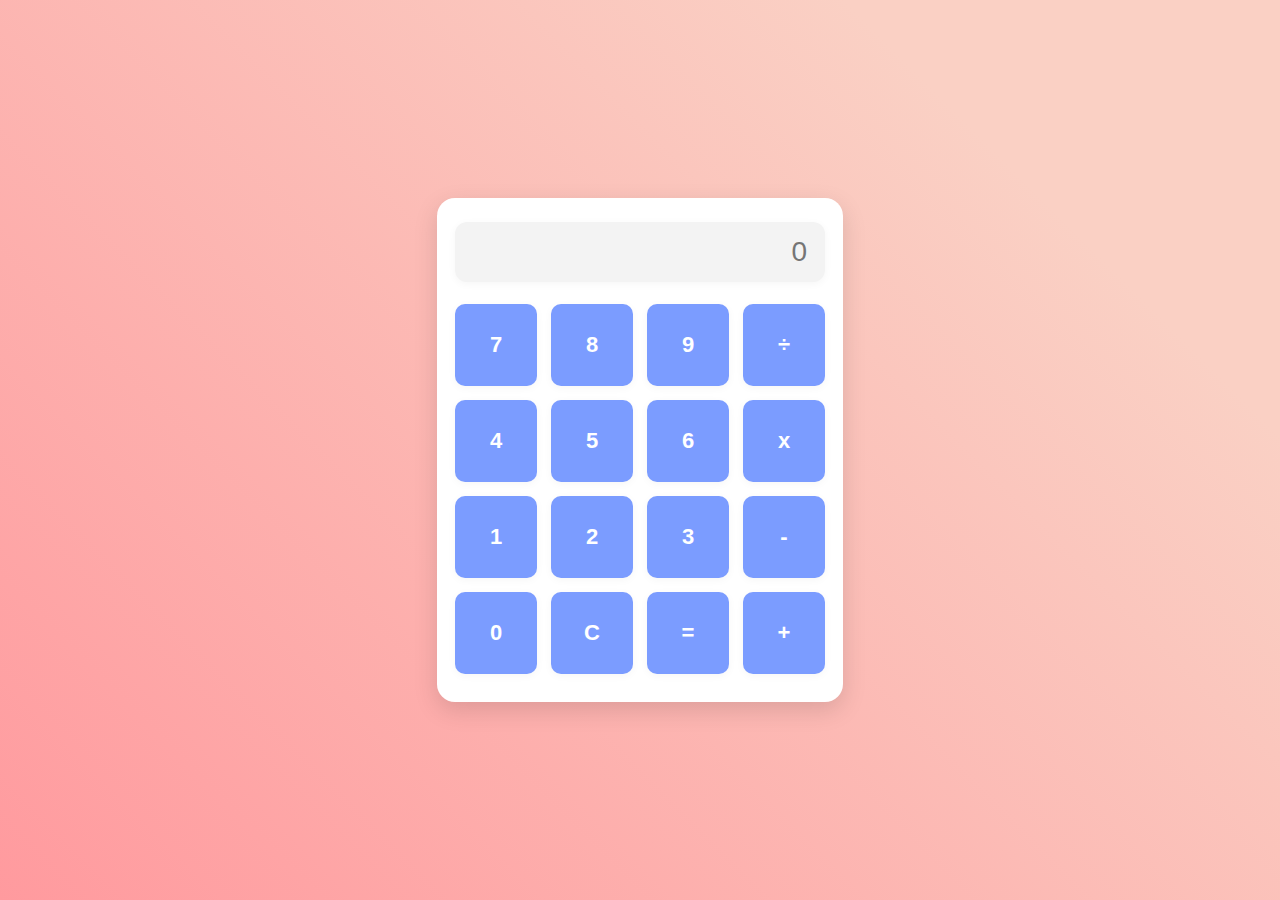
<file: html_css/index.html>
<!DOCTYPE html>
<html lang="en">
<head>
  <meta charset="UTF-8">
  <meta name="viewport" content="width=device-width, initial-scale=1.0">
  <title>Simple Calculator</title>
  <link rel="stylesheet" href="style.css">
</head>
<body>

<div class="calculator">
  <input type="text" id="display" class="display" readonly title="Calculator display" placeholder="0">

  <div class="buttons">
    <button onclick="addValue('7')">7</button>
    <button onclick="addValue('8')">8</button>
    <button onclick="addValue('9')">9</button>
    <button onclick="addValue('/')">÷</button>

    <button onclick="addValue('4')">4</button>
    <button onclick="addValue('5')">5</button>
    <button onclick="addValue('6')">6</button>
    <button onclick="addValue('*')">x</button>

    <button onclick="addValue('1')">1</button>
    <button onclick="addValue('2')">2</button>
    <button onclick="addValue('3')">3</button>
    <button onclick="addValue('-')">-</button>

    <button onclick="addValue('0')">0</button>
    <button onclick="clearDisplay()">C</button>
    <button onclick="calculate()">=</button>
    <button onclick="addValue('+')">+</button>
  </div>
</div>

<script src="scrip.js"></script>
</body>
</html>
</file>
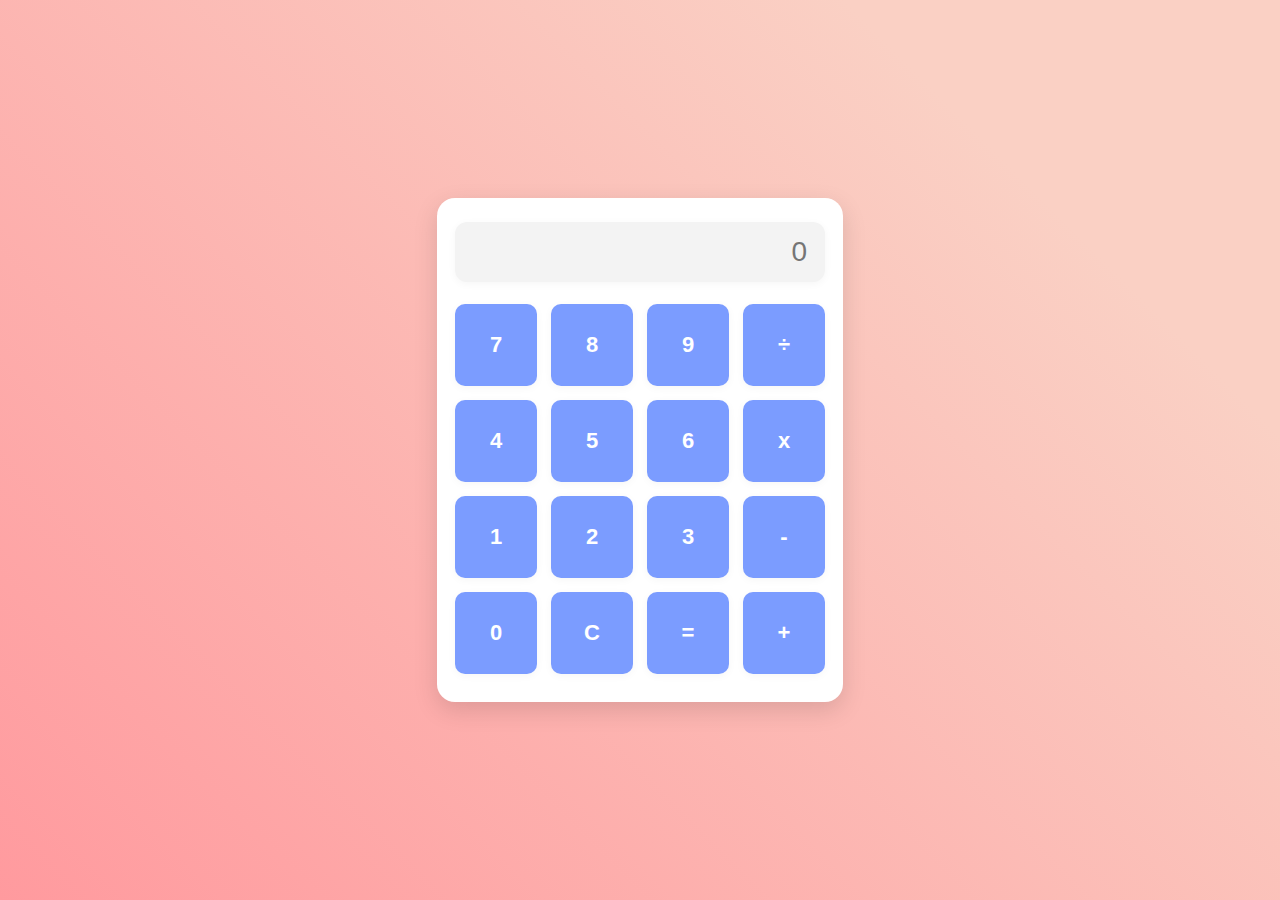
<file: Web/index.html>
<!DOCTYPE html>
<html lang="en">
<head>
  <meta charset="UTF-8">
  <meta name="viewport" content="width=device-width, initial-scale=1.0">
  <title>Simple Calculator</title>
  <link rel="stylesheet" href="style.css">
</head>
<body>

<div class="calculator">
  <input type="text" id="display" class="display" readonly title="Calculator display" placeholder="0">

  <div class="buttons">
    <button onclick="addValue('7')">7</button>
    <button onclick="addValue('8')">8</button>
    <button onclick="addValue('9')">9</button>
    <button onclick="addValue('/')">÷</button>

    <button onclick="addValue('4')">4</button>
    <button onclick="addValue('5')">5</button>
    <button onclick="addValue('6')">6</button>
    <button onclick="addValue('*')">x</button>

    <button onclick="addValue('1')">1</button>
    <button onclick="addValue('2')">2</button>
    <button onclick="addValue('3')">3</button>
    <button onclick="addValue('-')">-</button>

    <button onclick="addValue('0')">0</button>
    <button onclick="clearDisplay()">C</button>
    <button onclick="calculate()">=</button>
    <button onclick="addValue('+')">+</button>
  </div>
</div>

<script src="scrip.js"></script>
</body>
</html>
</file>
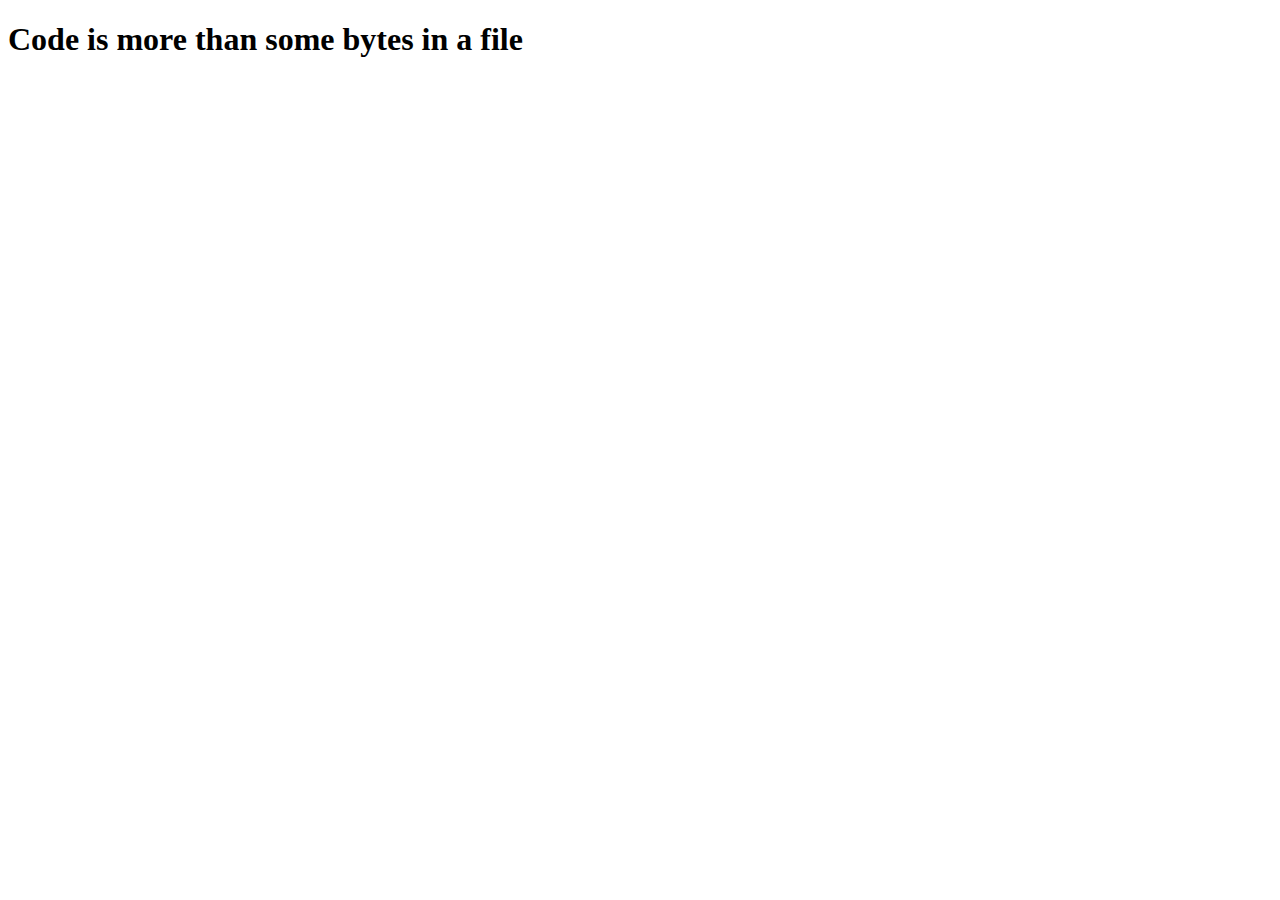
<file: html_css/codingcoverpage/index.html>
<!DOCTYPE html>
<html lang="en">

<head>

    <link rel="stylesheet" href="https://stackpath.bootstrapcdn.com/bootstrap/4.5.2/css/bootstrap.min.css" integrity="sha384-LZ1K99oKqDA1eo2MLNUtItmfb62/5OcP1zj9I1XjHEUnfNJ1+vxW2MGxvvB0Jq4u" crossorigin="anonymous">

    <script src="https://code.jquery.com/jquery-3.5.1.slim.min.js" integrity="sha384-DfXdz2htPH0lsSSs5nCTPuj/zy4C+OGpamoFVy38MVBnE+IbbVYUew+OrCXaRkfj" crossorigin="anonymous"></script>

    <script src="https://cdn.jsdelivr.net/npm/popper.js@1.16.1/dist/umd/popper.min.js" integrity="sha384-9/reFTGAW83EW2RDuDtFZxKnsUpzIX2F7aRMnF9OURUOz9s/TxFA9o7F5Rbh0TA" crossorigin="anonymous"></script>

    <script src="https://stackpath.bootstrapcdn.com/bootstrap/4.5.2/js/bootstrap.min.js" integrity="sha384-B4gt1jrGC7Jh4AgTPSdUtOBvfWIOpGqCHpK/JSmHpT3YYR3M3RqhJ86/A7j4EOZ" crossorigin="anonymous"></script>
</head>

<body>
    <div class="coding-container d-flex flex-column justify-content-center">
        <div class="coding-card">
            <h1 class="coding-heading">Code is more than some bytes in a file</h1>
        </div>
    </div>
</body>

</html>
</file>
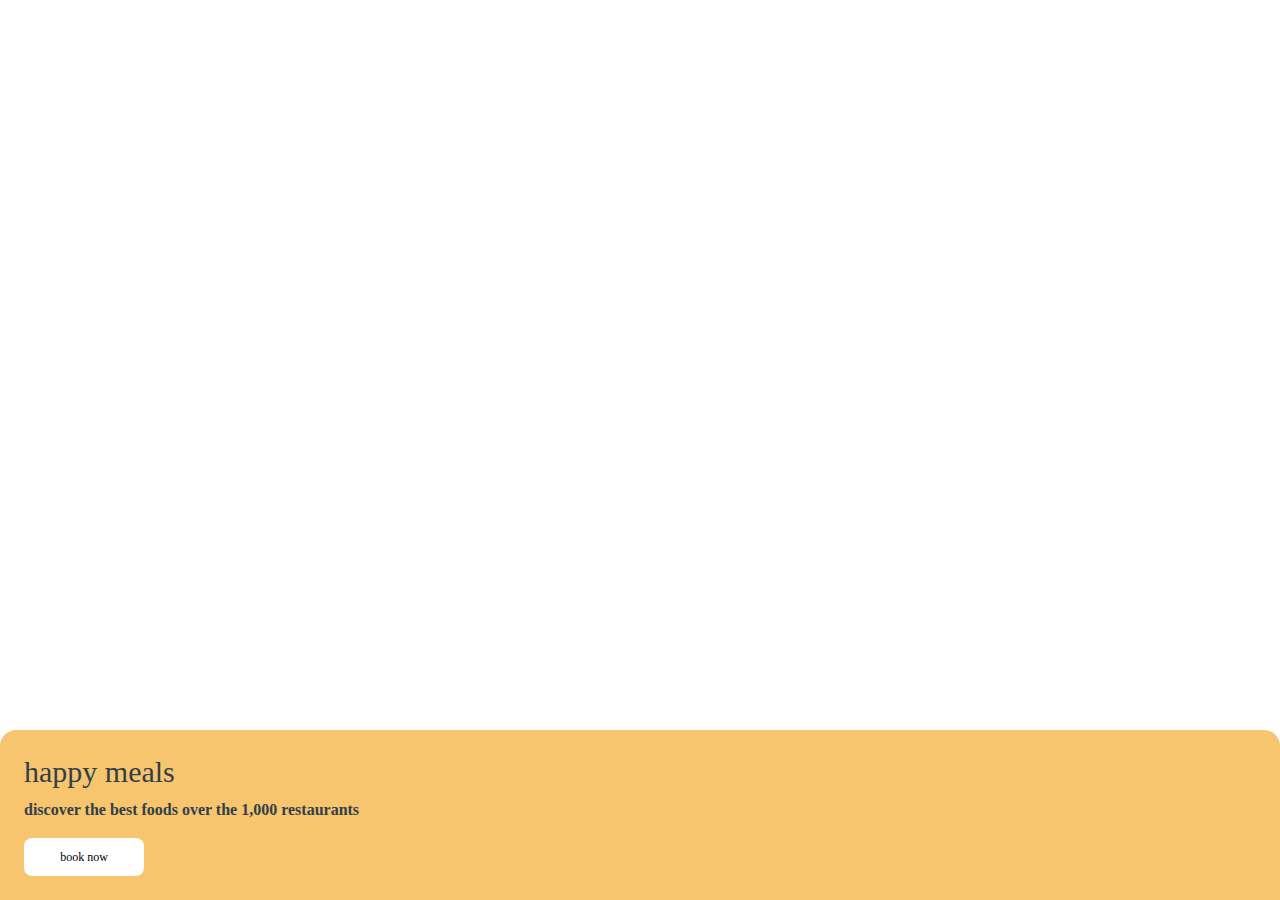
<file: html_css/foodorder/index.html>
<!DOCTYPE html>
<html>

<head>
    <meta charset="utf-8">
    <meta name="viewport" content="width=device-width, initial-scale=1">
    <title>Food Order - Happy Meals</title>
    <link rel="stylesheet" href="https://stackpath.bootstrapcdn.com/bootstrap/4.5.2/css/bootstrap.min.css" integrity="sha384-JcKb8q3iqJ61gNV9KGb8thSsNjpSL0n8PARn9HuZOnIxN0hoP+VmmDGMN5t9UJ0Z" crossorigin="anonymous">
    <link rel="stylesheet" href="style.css">
    <script src="https://code.jquery.com/jquery-3.5.1.slim.min.js" integrity="sha384-DfXdz2htPH0lsSSs5nCTpuj/zy4C+OGpamoFVy38MVBnE+IbbVYUew+OrCXaRkfj" crossorigin="anonymous"></script>
    <script src="https://cdn.jsdelivr.net/npm/popper.js@1.16.1/dist/umd/popper.min.js" integrity="sha384-9/reFTGAW83EW2RDu2S0VKaIzap3H66lZH81PoYlFhbGU+6BZp6G7niu735Sk7lN" crossorigin="anonymous"></script>
    <script src="https://stackpath.bootstrapcdn.com/bootstrap/4.5.2/js/bootstrap.min.js" integrity="sha384-B4gt1jrGC7Jh4AgTPSdUtOBvfO8shuf57BaghqFfPlYxofvL8/KUEfYiJOMMV+rV" crossorigin="anonymous"></script>
</head>

<body>
    <div class="bg-container d-flex flex-column justify-content-end">
        <div class="order-card">
            <h1 class="order-card-title">happy meals</h1>
            <p class="order-card-description">discover the best foods over the 1,000 restaurants</p>
            <button class="order-card-button">book now</button>
        </div>
    </div>
</body>

</html>
</file>
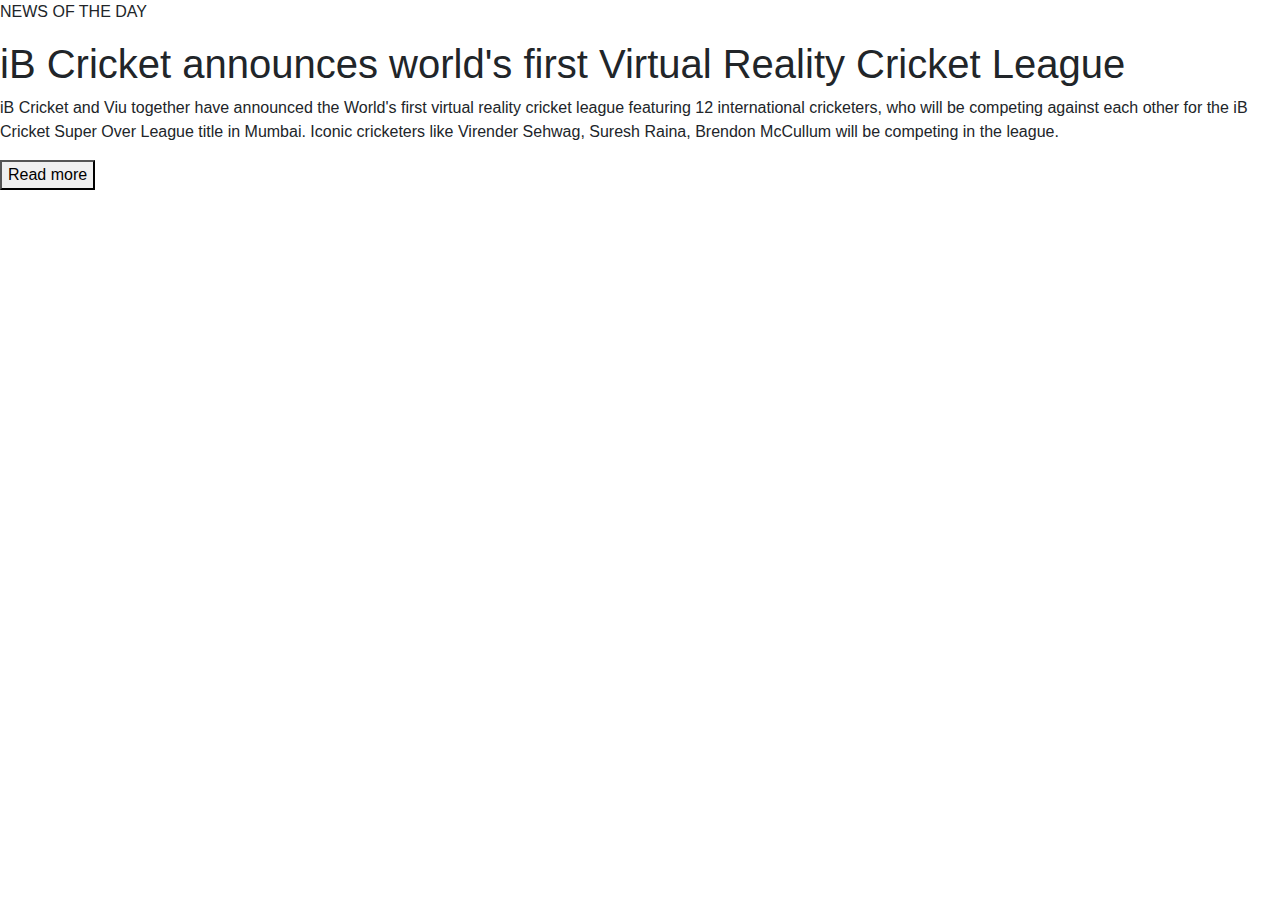
<file: html_css/News Page/index.html>
<!DOCTYPE html>
<html>

<head>
    <link rel="stylesheet" href="https://stackpath.bootstrapcdn.com/bootstrap/4.5.2/css/bootstrap.min.css" integrity="sha384-JcKb8q3iqJ61gNV9KGb8thSsNjpSL0n8PARn9HuZOnIxN0hoP+VmmDGMN5t9UJ0Z" crossorigin="anonymous">
    <script src="https://code.jquery.com/jquery-3.5.1.slim.min.js" integrity="sha384-DfXdz2htPH0lsSSs5nCTpuj/zy4C+OGpamoFVy38MVBnE+IbbVYUew+OrCXaRkfj" crossorigin="anonymous"></script>
    <script src="https://cdn.jsdelivr.net/npm/popper.js@1.16.1/dist/umd/popper.min.js" integrity="sha384-9/reFTGAW83EW2RDu2S0VKaIzap3H66lZH81PoYlFhbGU+6BZp6G7niu735Sk7lN" crossorigin="anonymous"></script>
    <script src="https://stackpath.bootstrapcdn.com/bootstrap/4.5.2/js/bootstrap.min.js" integrity="sha384-B4gt1jrGC7Jh4AgTPSdUtOBvfO8shuf57BaghqFfPlYxofvL8/KUEfYiJOMMV+rV" crossorigin="anonymous"></script>
</head>

<body>
    <div class="bg-container d-flex flex-column justify-content-end">
        <div class="news-card">
            <p class="news-category">NEWS OF THE DAY</p>
            <h1 class="news-title">
                iB Cricket announces world's first Virtual Reality Cricket League
            </h1>
            <p class="news-description">
                iB Cricket and Viu together have announced the World's first virtual
                reality cricket league featuring 12 international cricketers, who will
                be competing against each other for the iB Cricket Super Over League
                title in Mumbai. Iconic cricketers like Virender Sehwag, Suresh Raina,
                Brendon McCullum will be competing in the league.
            </p>
            <button class="button">Read more</button>
        </div>
    </div>

</body>

</html>
</file>
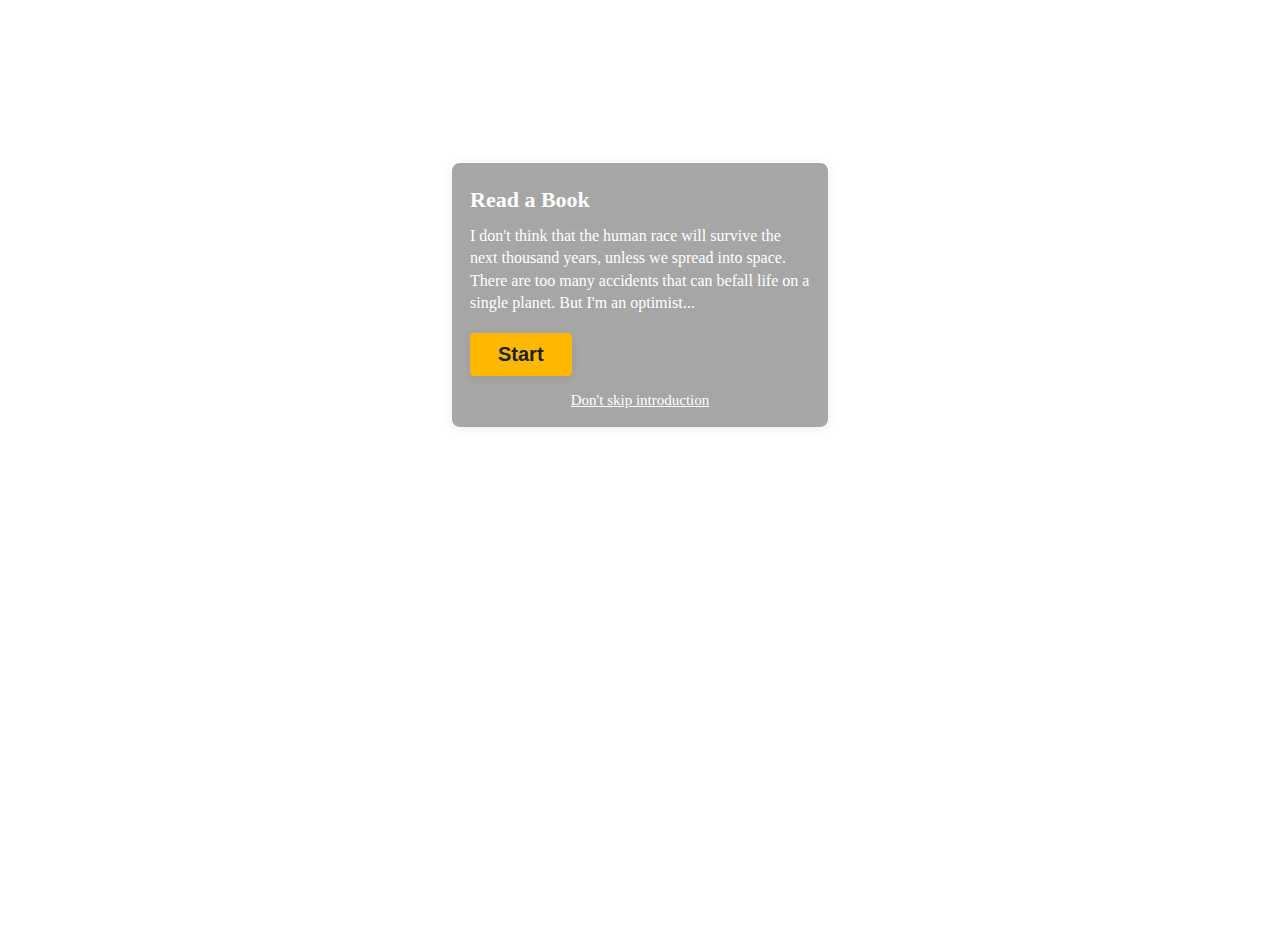
<file: html_css/Todolist/index.html>
<!DOCTYPE html>
<html lang="en">
<head>
    <meta charset="UTF-8">
    <meta name="viewport" content="width=device-width, initial-scale=1.0">
    <title>Todolist</title>
    <link rel="stylesheet" href="style.css">
</head>
<body>
    <div class="card">
        <h1 class="main-heading">Todolist</h1>
        <p class="subtitle">Each day I will accomplish one thing on my todo list.</p>
        <div class="todo-block">
            <h2 class="todo-title">Read a Book</h2>
            <p class="todo-desc">I don't think that the human race will survive the next thousand years, unless we spread into space. There are too many accidents that can befall life on a single planet. But I'm an optimist...</p>
            <button class="start-btn">Start</button>
            <div><a href="#" class="skip-link">Don't skip introduction</a></div>
        </div>
    </div>
</body>
</html>
</file>
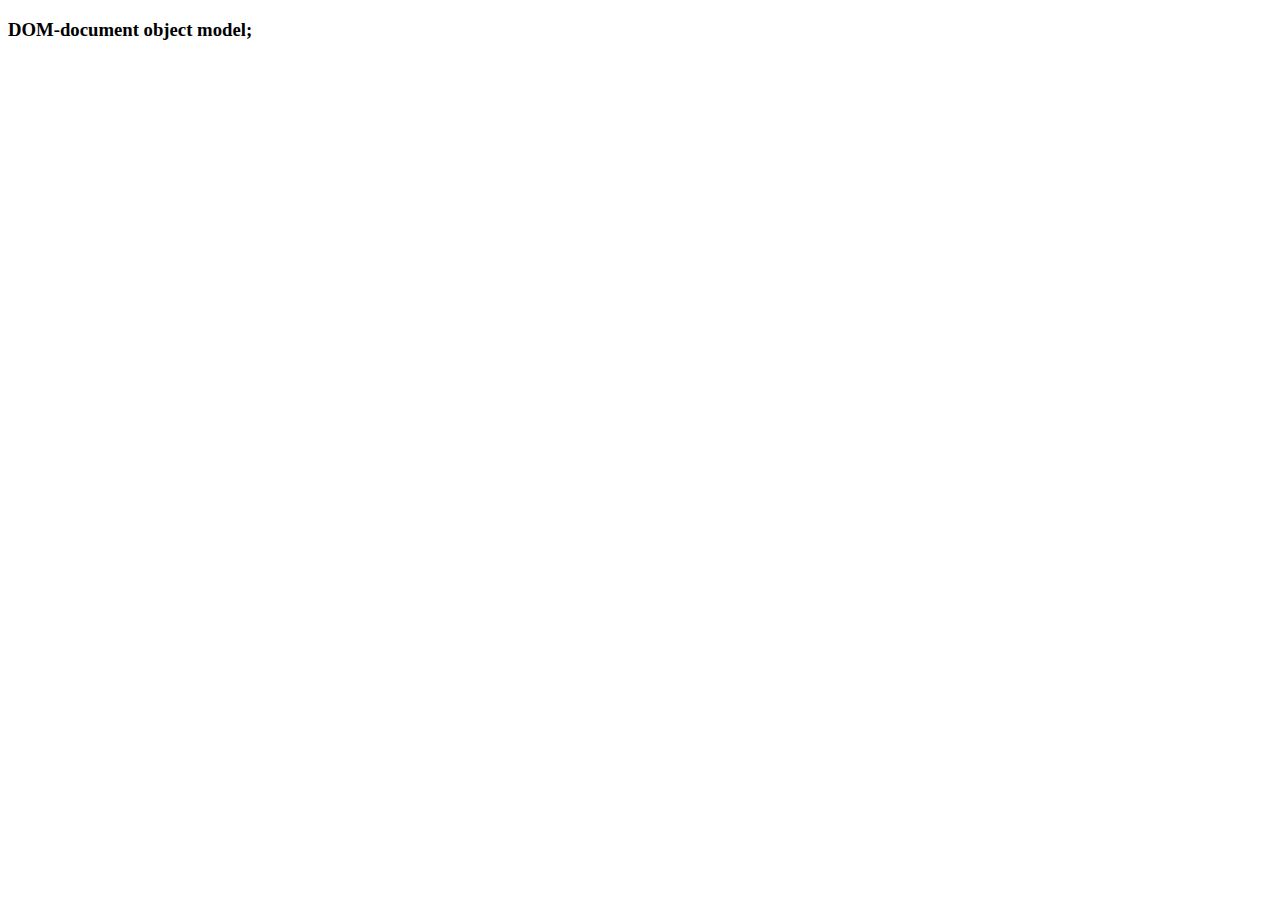
<file: javascript/Dom_js/index.html>
<!DOCTYPE html>
<html lang="en">
<head>
    <meta charset="UTF-8">
    <meta name="viewport" content="width=device-width, initial-scale=1.0">
    <title>Document</title>
</head>
<body>
    <h3>DOM-document object model;</h3>
    <script>
        // alert("Hey i am Biswajit Meher");
        const value=prompt("Whta is your name?","LOkanath");
        console.log(value)
    </script>
</body>
</html>
</file>
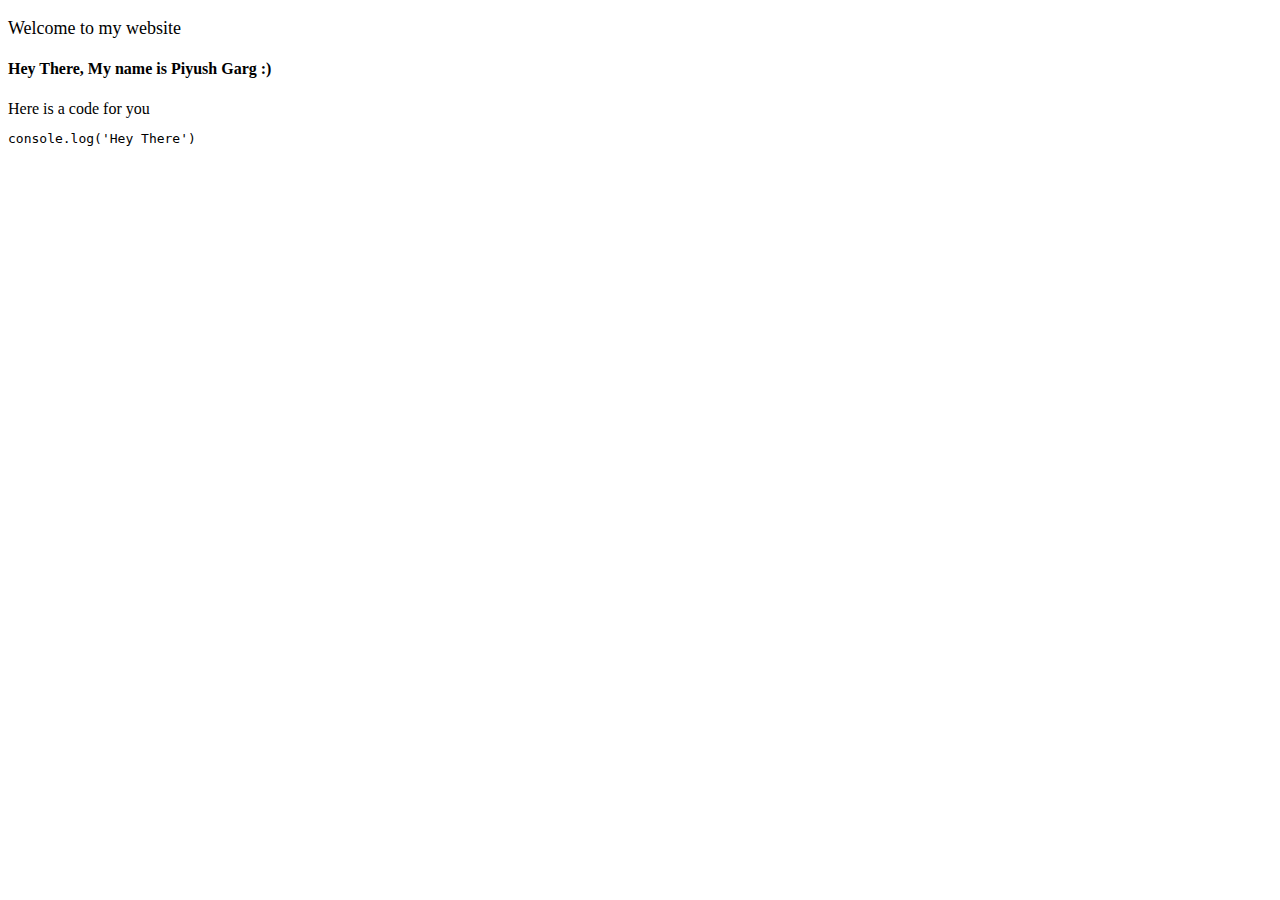
<file: javascript/Dom_mani2/index.html>
<!DOCTYPE html>
<html lang="en">
<head>
  <meta charset="UTF-8">
  <title>My Website</title>

  <style>
    .block {
      margin: 10px 0;i 
    }

    .paragraph {
      font-size: 18px;
    }

    .red-color {
      color: red;
      font-weight: bold;
    }

    .underline {
      text-decoration: underline;
    }
  </style>
</head>

<body>
  <nav class="block">
    <p class="paragraph">Welcome to my website</p>
  </nav>

  <div class="block">
    <h4>
      Hey There, My name is 
      <span id="username">Piyush Garg</span> :)
    </h4>

    <p class="block">Here is a code for you</p>
    <pre><code>console.log('Hey There')</code></pre>
  </div>

  <script>
    const el = document.getElementById("username");
    el.innerText = "John Doe";
    el.classList.add("red-color");
    el.textDecoration = "underline";
    el.style.color = "tomato";
    const el =document.getElementById("username");
    el.remove();
  </script>
</body>
</html>
</file>
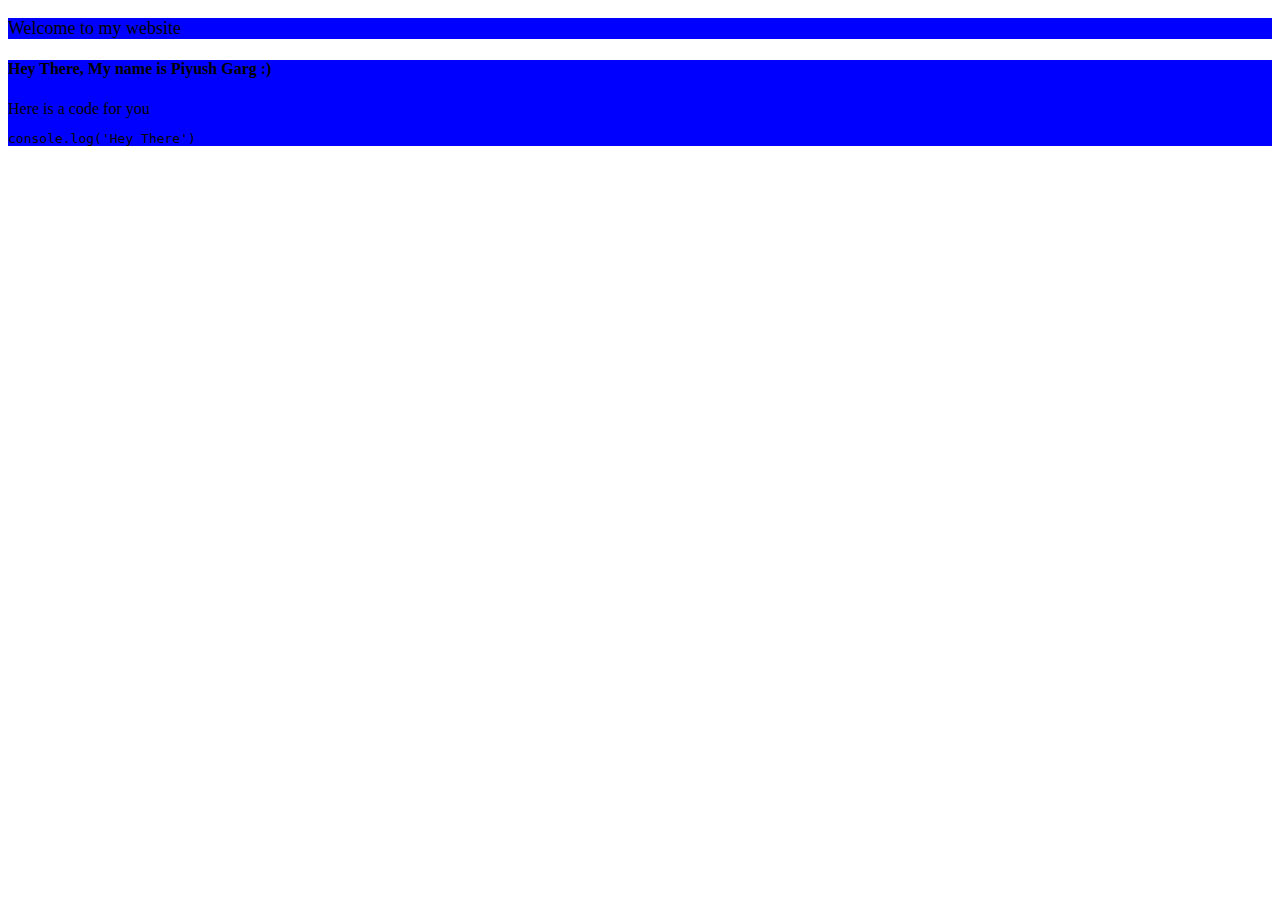
<file: javascript/dom_mani3/index.html>
<!DOCTYPE html>
<html lang="en">
<head>
  <meta charset="UTF-8">
  <title>My Website</title>

  <style>
    .block {
      margin: 10px 0;
    }

    .paragraph {
      font-size: 18px;
    }

    .red-color {
      color: red;
      font-weight: bold;
    }

    .underline {
      text-decoration: underline;
    }
  </style>
</head>

<body>
  <nav class="block">
    <p class="paragraph">Welcome to my website</p>
  </nav>

  <div class="block">
    <h4>
      Hey There, My name is 
      <span id="username">Piyush Garg</span> :)
    </h4>

    <p class="block">Here is a code for you</p>
    <pre><code>console.log('Hey There')</code></pre>
  </div>

  <script>
    const el = document.getElementsByClassName("block");
    for(let i=0;i<el.length;i++){
      el[i].style.backgroundColor = "blue";
    }
    console.log(el);
  </script>
</body>
</html>
</file>
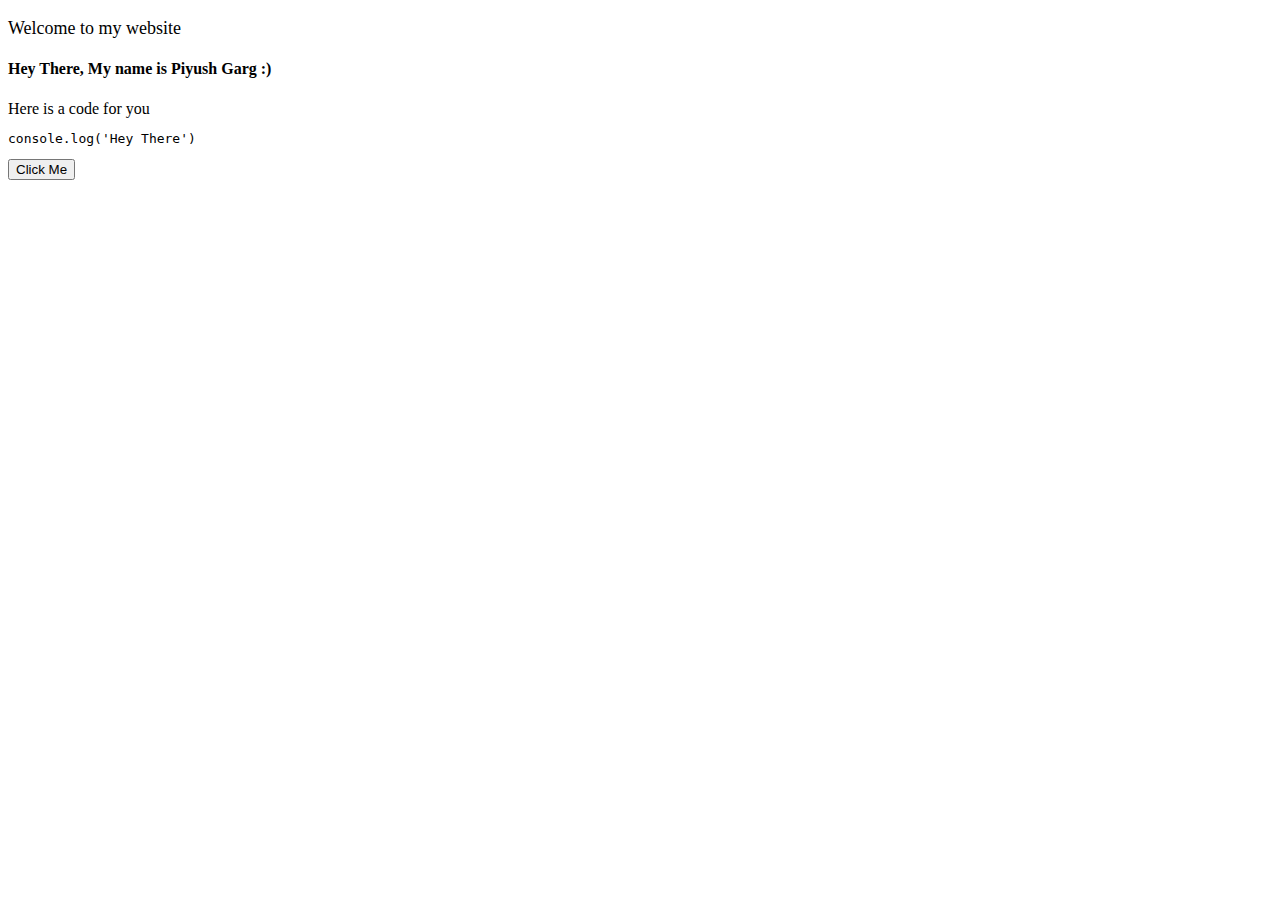
<file: javascript/Dom_mani4/index.html>
<!DOCTYPE html>
<html lang="en">
<head>
  <meta charset="UTF-8">
  <title>My Website</title>

  <style>
    .block {
      margin: 10px 0;
    }

    .paragraph {
      font-size: 18px;
    }

    .red-color {
      color: red;
      font-weight: bold;
    }

    .underline {
      text-decoration: underline;
    }
  </style>
</head>

<body>
  <nav class="block">
    <p class="paragraph">Welcome to my website</p>
  </nav>

  <div class="block">
    <h4>
      Hey There, My name is 
      <span id="username">Piyush Garg</span> :)
    </h4>

    <p class="block">Here is a code for you</p>
    <pre><code>console.log('Hey There')</code></pre>
  </div>


  <button id="clickButton">Click Me</button>

  <script>
    const el = document.getElementById("clickButton");

    el.onclick = () => {
      console.log("Hey I am clicked");
    };
  </script>

</body>
</html>
</file>
<file: html_css/style.css>
body{
    display:flex;
    justify-content:center; 
    align-items: center;
    height:100vh;
    margin: 0;
    background: linear-gradient(45deg, #ff9a9e, #fad0c4 80%);
    font-family: 'Arial', sans-serif;
}

.calculator{
    background-color: #fff;
    padding: 24px 18px 28px 18px;
    border-radius: 18px;
    box-shadow: 0 8px 24px rgba(0,0,0,0.13);
    min-width: 340px;
    max-width: 370px;
}
.display{
    width: 100%;
    height: 60px;
    margin-bottom: 22px;
    font-size: 28px;
    text-align: right;
    padding: 12px 18px;
    border: none;
    border-radius: 12px;
    background-color: #f3f3f3;
    outline: none;
    box-shadow: 0 2px 8px rgba(0,0,0,0.04);
    box-sizing: border-box;
}
.buttons{
    display: grid;
    grid-template-columns: repeat(4, 1fr);
    gap: 14px;
}

button{
    width: 100%;
    aspect-ratio: 1/1;
    font-size: 22px;
    border: none;
    border-radius: 10px;
    background-color: #7b9cff;
    cursor: pointer;
    color: white;
    font-weight: 600;
    transition: all 0.2s cubic-bezier(.4,0,.2,1);
    box-shadow: 0 2px 8px rgba(0,0,0,0.04);
    display: flex;
    align-items: center;
    justify-content: center;
    margin: 0;
    padding: 0;
}
button:hover{
    background-color: #a3bffa;
    transform: scale(1.05);    
}
button:active{
    background-color: #7b9cff;
    transform: scale(0.95);
}
</file>
<file: Web/style.css>
body{
    display:flex;
    justify-content:center; 
    align-items: center;
    height:100vh;
    margin: 0;
    background: linear-gradient(45deg, #ff9a9e, #fad0c4 80%);
    font-family: 'Arial', sans-serif;
}

.calculator{
    background-color: #fff;
    padding: 24px 18px 28px 18px;
    border-radius: 18px;
    box-shadow: 0 8px 24px rgba(0,0,0,0.13);
    min-width: 340px;
    max-width: 370px;
}
.display{
    width: 100%;
    height: 60px;
    margin-bottom: 22px;
    font-size: 28px;
    text-align: right;
    padding: 12px 18px;
    border: none;
    border-radius: 12px;
    background-color: #f3f3f3;
    outline: none;
    box-shadow: 0 2px 8px rgba(0,0,0,0.04);
    box-sizing: border-box;
}
.buttons{
    display: grid;
    grid-template-columns: repeat(4, 1fr);
    gap: 14px;
}

button{
    width: 100%;
    aspect-ratio: 1/1;
    font-size: 22px;
    border: none;
    border-radius: 10px;
    background-color: #7b9cff;
    cursor: pointer;
    color: white;
    font-weight: 600;
    transition: all 0.2s cubic-bezier(.4,0,.2,1);
    box-shadow: 0 2px 8px rgba(0,0,0,0.04);
    display: flex;
    align-items: center;
    justify-content: center;
    margin: 0;
    padding: 0;
}
button:hover{
    background-color: #a3bffa;
    transform: scale(1.05);    
}
button:active{
    background-color: #7b9cff;
    transform: scale(0.95);
}
</file>
<file: html_css/foodorder/style.css>
.bg-container {
    background-image: url("https://d2clawv67efefq.cloudfront.net/ccbp-static-website/foodbg.png");
    height: 100vh;
    background-size: cover;
}

.order-card {
    background-color: #f6c56e;
    border-top-left-radius: 16px;
    border-top-right-radius: 16px;
    padding: 24px;
}

.order-card-title {
    color: #323f4b;
    font-family: "Bree Serif";
    font-size: 30px;
}

.order-card-description {
    color: #323f4b;
    font-family: "Roboto";
    font-size: 16px;
    font-weight: bold;
}

.order-card-button {
    background-color: #ffffff;
    font-family: "Roboto";
    font-size: 12px;
    font-weight: 500;
    width: 120px;
    height: 38px;
    border-width: 0px;
    border-radius: 8px;
}
</file>
<file: html_css/Todolist/style.css>
.card {
    background-image: url("https://d2clawv67efefq.cloudfront.net/ccbp-static-website/todolistbg.png");
    min-height: 100vh;
    background-size: cover;
    display: flex;
    flex-direction: column;
    align-items: center;
    justify-content: flex-start;
    padding-top: 24px;
}

.main-heading {
    color: #fff;
    font-family: 'Roboto', Arial, sans-serif;
    font-size: 54px;
    font-weight: bold;
    margin: 0 0 16px 0;
    text-align: center;
    letter-spacing: 1px;
}

.subtitle {
    color: #fff;
    font-size: 18px;
    text-align: center;
    margin-bottom: 32px;
    margin-top: 0;
}

.todo-block {
    background: rgba(0,0,0,0.35);
    border-radius: 8px;
    padding: 24px 18px 18px 18px;
    max-width: 340px;
    margin: 0 auto;
    box-shadow: 0 2px 12px rgba(0,0,0,0.08);
}

.todo-title {
    color: #fff;
    font-size: 22px;
    font-weight: bold;
    margin: 0 0 12px 0;
    text-align: left;
}

.todo-desc {
    color: #fff;
    font-size: 16px;
    margin: 0 0 18px 0;
    text-align: left;
    line-height: 1.4;
}

.start-btn {
    background-color: #ffb800;
    color: #222;
    font-size: 20px;
    font-weight: bold;
    border: none;
    border-radius: 4px;
    padding: 10px 28px;
    margin-bottom: 10px;
    cursor: pointer;
    transition: background 0.2s;
    box-shadow: 0 2px 8px rgba(0,0,0,0.08);
}
.start-btn:hover {
    background-color: #e6a700;
}

.skip-link {
    color: #fff;
    text-decoration: underline;
    font-size: 15px;
    display: block;
    text-align: center;
    margin-top: 6px;
}

.paragraph {
    color: grey;

}

.paragraph-c {
    color: white;
    text-align: left;
}

.button {
    background-color: yellow;
}

.para-graph {
    color: white;
}

.paragraph-h {
    text-align: center;
    color: white;
    text-decoration: underline;
}
</file>
